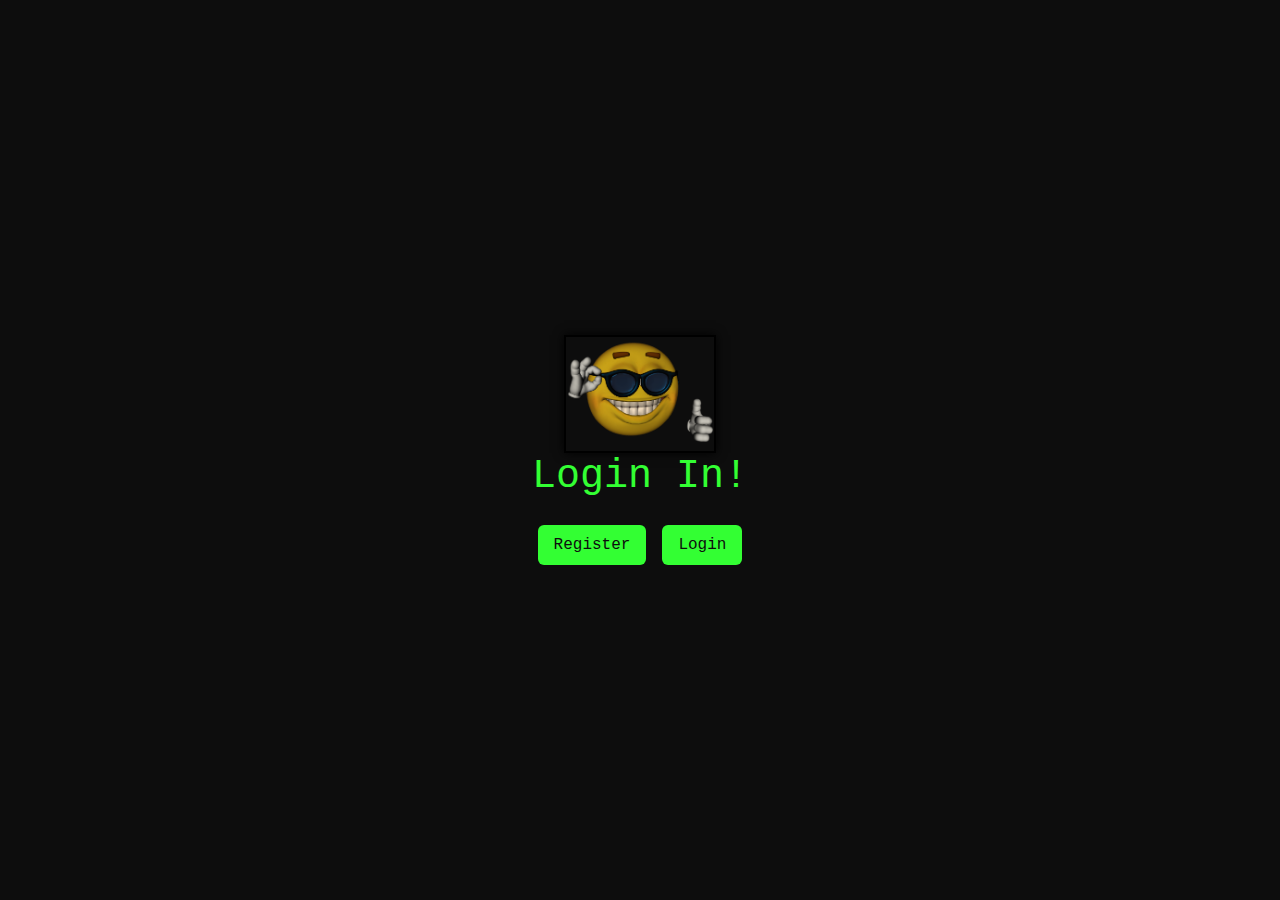
<file: index.html>
<!DOCTYPE html>
<html lang="en">
<head>
    <meta charset="UTF-8">
    <meta name="viewport" content="width=device-width, initial-scale=1.0">
    <title>Tabeev S.V.</title>
    <link rel="stylesheet" href="https://cdn.jsdelivr.net/npm/bootstrap@5.3.8/dist/css/bootstrap.min.css">
    <script src="https://cdn.jsdelivr.net/npm/bootstrap@5.3.8/dist/js/bootstrap.min.js"></script>
    <link rel="stylesheet" href="css/style.css">
</head>
<body>
    <div class="container d-flex justify-content-center align-items-center vh-100">
        <div class="row">
            <div class="col-12 text-center">
                <img src="images/logo.png">
                <h1 class="mb-4">Login In!</h1>
                <div class="d-flex justify-content-center gap-3">
                    <a href="/registration.html" class="btn btn-primary">Register</a>
                    <a href="/login.html" class="btn btn-primary">Login</a>
                </div>
            </div>
        </div>
    </div>
</body>
</html>
</file>
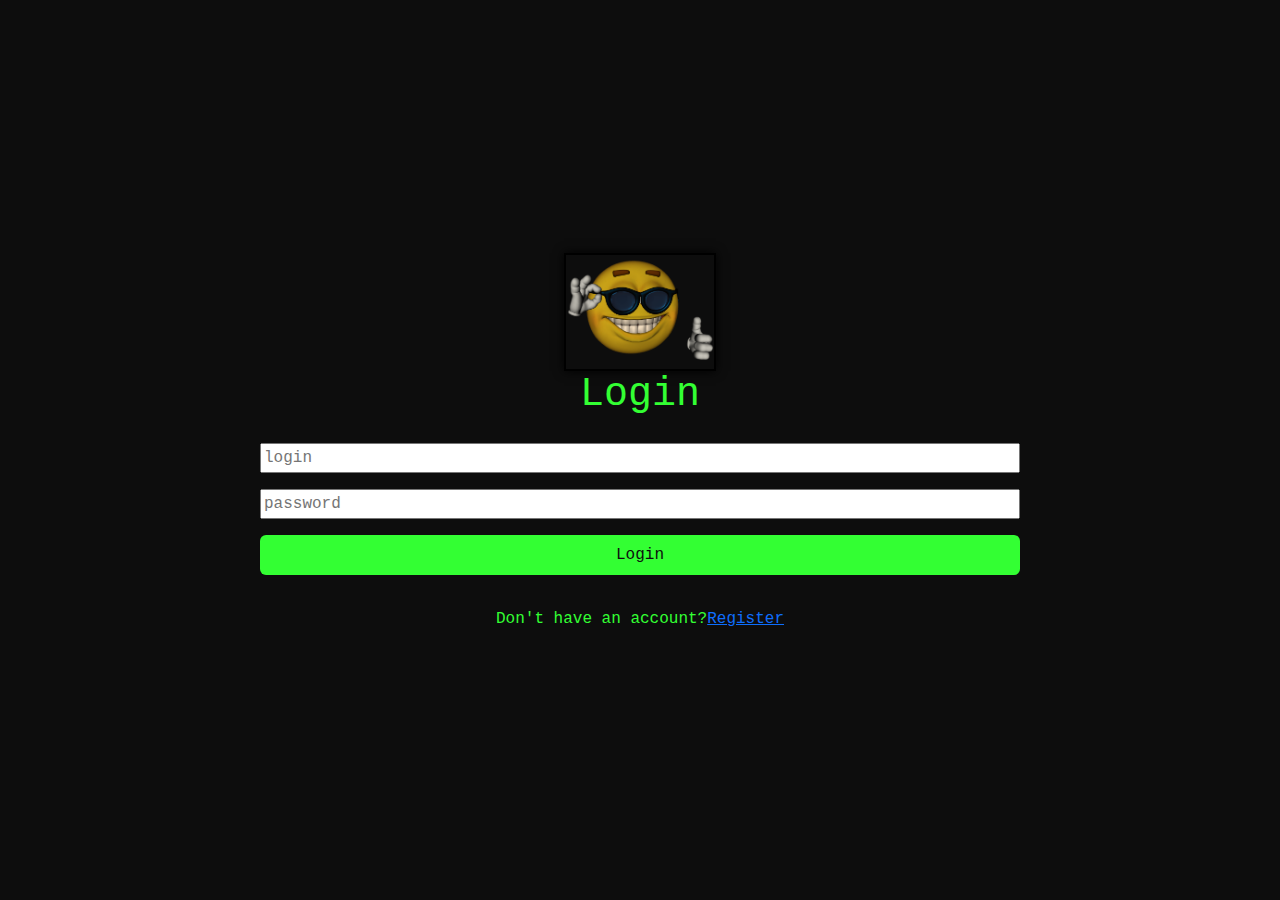
<file: login.html>
<!DOCTYPE html>
<html lang="en">
<head>
    <meta charset="UTF-8">
    <meta name="viewport" content="width=device-width, initial-scale=1.0">
    <title>Tabeev S.V.</title>
    <link rel="stylesheet" href="https://cdn.jsdelivr.net/npm/bootstrap@5.3.8/dist/css/bootstrap.min.css">
    <script src="https://cdn.jsdelivr.net/npm/bootstrap@5.3.8/dist/js/bootstrap.min.js"></script>
    <link rel="stylesheet" href="css/style.css">
</head>
<body>
    <div class="container d-flex justify-content-center align-items-center vh-100">
        <div class="row">
            <div class="col-12 text-center">
                <img src="images/logo.png">
                <h1 class="mb-4">Login</h1>
                <form action="/login.html" method="POST" class="d-flex flex-column gap-3">
                    <input type="login" name="email" class="form-control-hacker-input" placeholder="login">
                    <input type="password" name="password" class="form-control-hacker-input" placeholder="password">
                    <button class="btn btn-primary" type="submit" name="submit">Login</button>
                    <p class="mt-3">Don't have an account?<a href="/registration.html">Register</a></p>
                </form>
            </div>
        </div>
    </div>
</body>
</html>
</file>
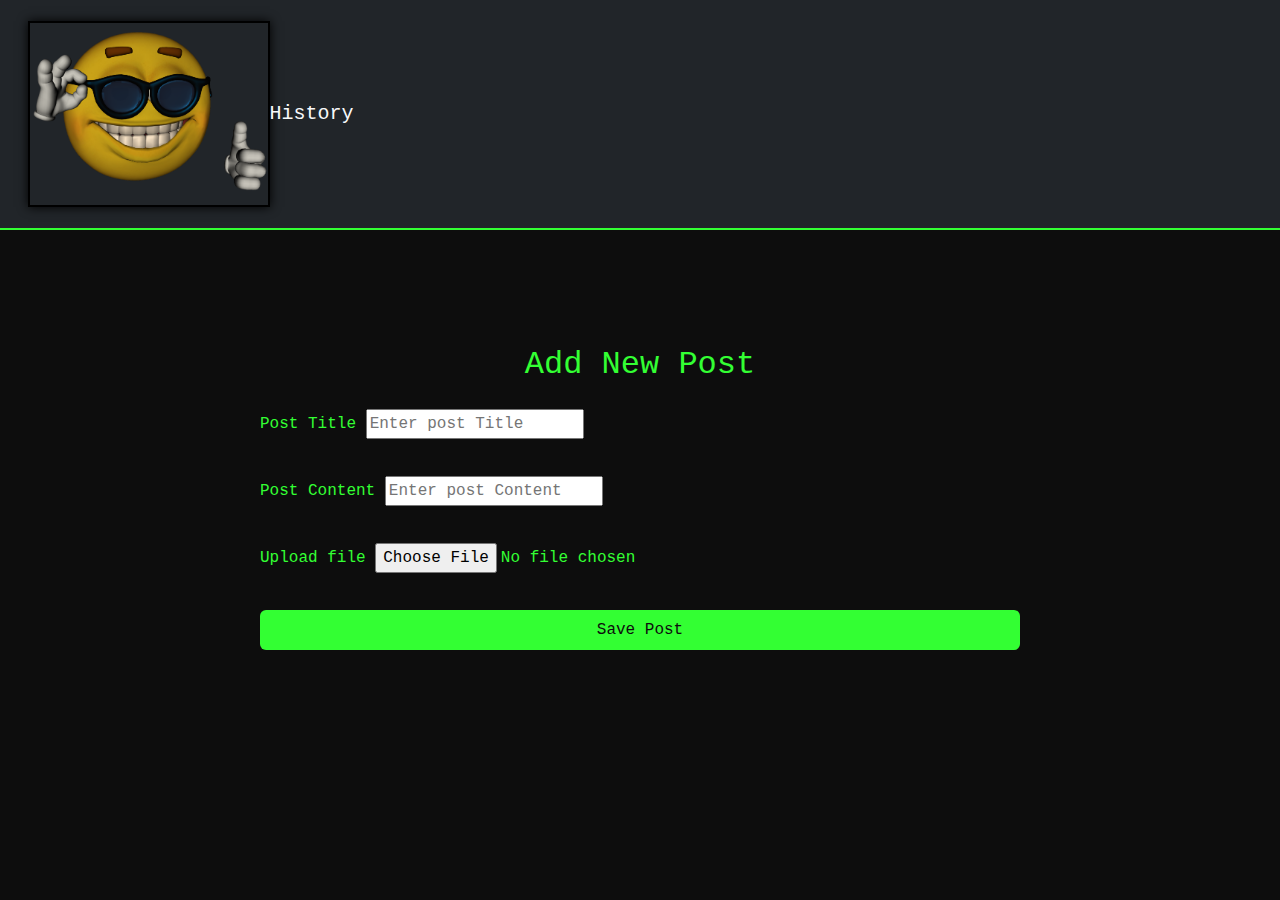
<file: profile.html>
<!DOCTYPE html>
<html lang="en">
<head>
    <meta charset="UTF-8">
    <meta name="viewport" content="width=device-width, initial-scale=1.0">
    <title>Tabeev S.V.</title>
    <link rel="stylesheet" href="https://cdn.jsdelivr.net/npm/bootstrap@5.3.8/dist/css/bootstrap.min.css">
    <script src="https://cdn.jsdelivr.net/npm/bootstrap@5.3.8/dist/js/bootstrap.min.js"></script>
    <link rel="stylesheet" href="css/style.css">
</head>
<body>
    <nav class="navbar navbar-dark bg-dark p-3">
        <div class="container-fluid">
            <a href="#" class="navbar-brand d-flex align-items-center">
                <img src="images/logo.png">
                <span class="text-light">History</span>
            </a>
        </div>
    </nav>
    <div class="container mt-5">
        <div class="mt-5">
            <h2 class="text-center mb-4">Add New Post <?php $username1 = $_COOKIE['User']; echo "$username1";?></h2>
            <form action="profile.php" id="postForm" class="d-flex flex-column gap-3" method="POST" enctype="multipart/form-data">
                <div class="form-group">
                    <label class="form-label" for="postTitle">Post Title</label>
                    <input type="text" name="postTitle" class="form-control-hacker-input" id="postTitle" placeholder="Enter post Title" required>
                </div>
                <div class="form-group">
                    <label class="form-label" for="postContent">Post Content</label>
                    <input type="text" name="postContent" class="form-control-hacker-input" id="postContent" placeholder="Enter post Content" rows="5" required>
                </div>
                <div class="form-group">
                    <label class="form-label" for="file">Upload file</label>
                    <input type="file" name="file" class="form-control-hacker-input" id="file">
                </div>
                <button class="btn btn-primary" type="submit" name="submit">Save Post</button>
            </form>
        </div>
    </div>
</body>
</file>
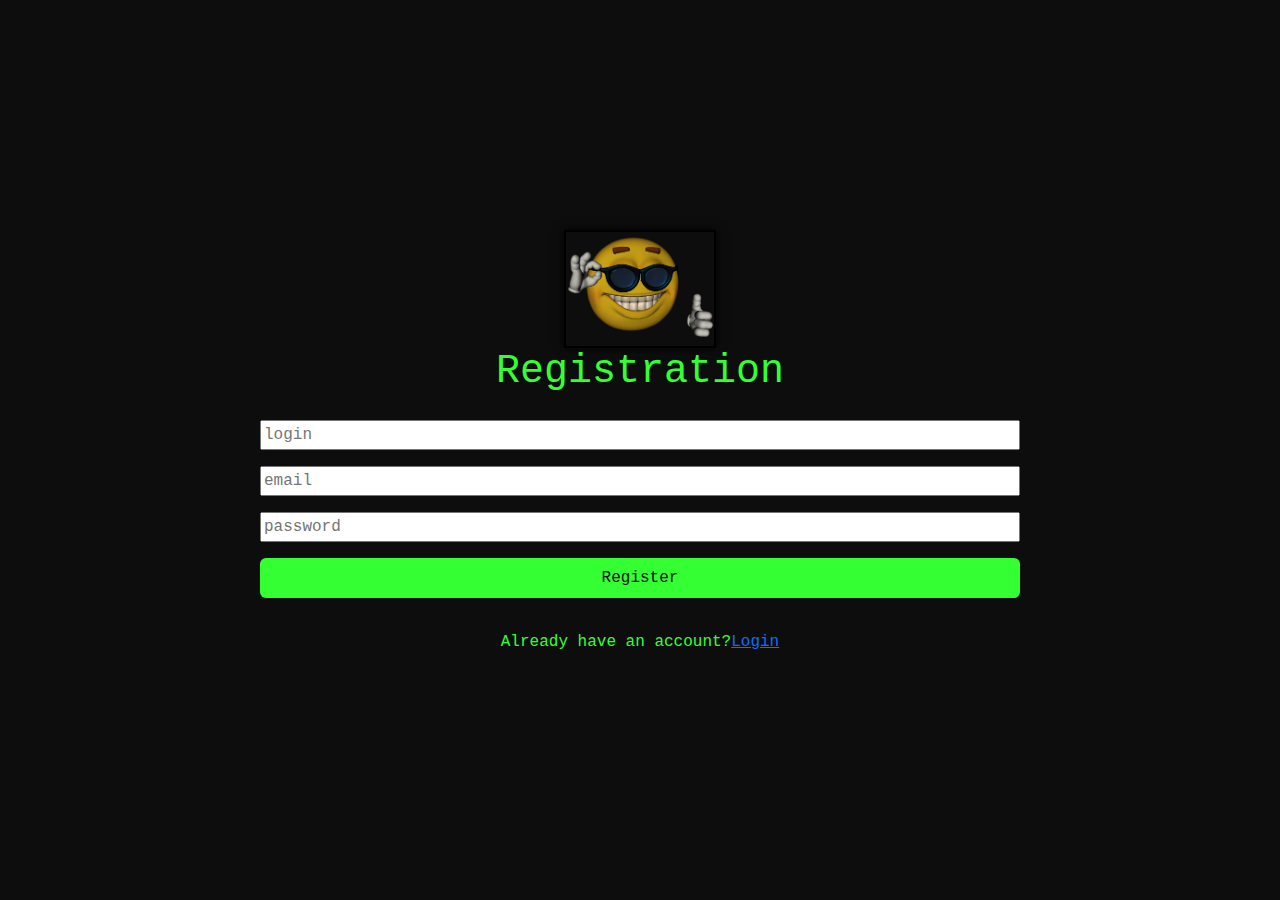
<file: registration.html>
<!DOCTYPE html>
<html lang="en">
<head>
    <meta charset="UTF-8">
    <meta name="viewport" content="width=device-width, initial-scale=1.0">
    <title>Tabeev S.V.</title>
    <link rel="stylesheet" href="https://cdn.jsdelivr.net/npm/bootstrap@5.3.8/dist/css/bootstrap.min.css">
    <script src="https://cdn.jsdelivr.net/npm/bootstrap@5.3.8/dist/js/bootstrap.min.js"></script>
    <link rel="stylesheet" href="css/style.css">
</head>
<body>
    <div class="container d-flex justify-content-center align-items-center vh-100">
        <div class="row">
            <div class="col-12 text-center">
                <img src="images/logo.png">
                <h1 class="mb-4">Registration</h1>
                <form action="/registration.html" method="POST" class="d-flex flex-column gap-3">
                    <input type="login" name="email" class="form-control-hacker-input" placeholder="login">
                    <input type="email" name="email" class="form-control-hacker-input" placeholder="email">
                    <input type="password" name="password" class="form-control-hacker-input" placeholder="password">
                    <button class="btn btn-primary" type="submit" name="submit">Register</button>
                    <p class="mt-3">Already have an account?<a href="/login.html">Login</a></p>
                </form>
            </div>
        </div>
    </div>
</body>
</html>
</file>
<file: css/style.css>
body {
    background-color: #0d0d0d;
    color: #3f3;
    font-family: 'Courier New', monospace;
    margin: 0;
    padding: 0;
}

.container {
    max-width: 800px;
    margin: 0 auto;
    padding: 20px;
}

h1, h2 {
    color: #3f3;
    text-align: center;
}

.navbar {
    border-bottom: 2px solid #3f3;
}

.me-2 {
    width: 5%;
}

img {
    max-width: 20%;
    height: auto;
    border: 2px solid #000000;
    box-shadow: 0 0 10px #000000;
}

.btn-primary {
    background-color: #3f3;
    border: none;
    color: #0d0d0d;
    padding: 0.5rem 1rem;
    font-size: 1rem;
    cursor: pointer;
    transition: background-color 0.3s ease;
}
.btn-primary:hover {
    background-color: #28cc28;
}

.hacker-input {
    background-color: #0d0d0d;
    border: 1px solid #3f3;
    color: #3f3;
    padding: 0.5rem;
    font-family: 'Courier New', Courier, monospace;
}
.hacker-input::placeholder {
    color: #3f3;
    opacity: 0.7;
}
.hacker-input:focus {
    background-color: #0d0d0d;
    border-color: #28cc28;
    box-shadow: 0 0 5px #3f3;
    color: #3f3;
}

.form-group {
    margin-bottom: 1rem;
}

.form-label {
    color: #3f3;
    margin-bottom: 0.5rem;
}

.hacker-input[type="file"] {
    padding: 0.5rem;
    border: 1px solid #3f3;
    color: #3f3;
    background-color: #0d0d0d;
    font-family: 'Courier New', Courier, monospace;
}
.hacker-input[type="file"]::file-selector-button {
    background-color: #3f3;
    border: none;
    color: #0d0d0d;
    padding: 0.5rem 1rem;
    font-family: 'Courier New', Courier, monospace;
    cursor: pointer;
    transition: background-color 0.3s ease;
}
.hacker-input[type="file"]::file-selector-button:hover {
    background-color: #28cc28;
}
</file>
